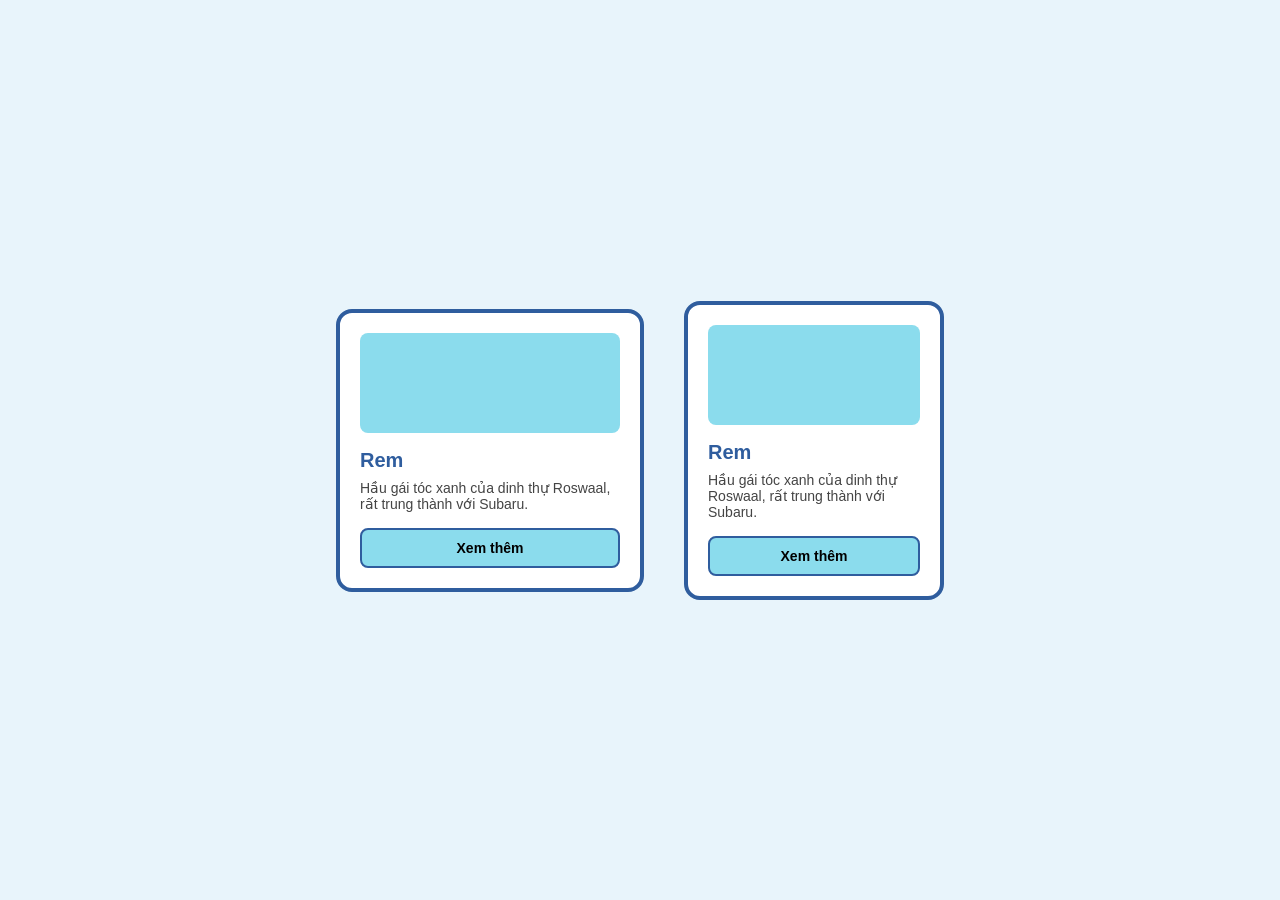
<file: bai-tap-tren-lop/index.html>
<!DOCTYPE html>
<html lang="vi">
<head>
    <meta charset="UTF-8">
    <meta name="viewport" content="width=device-width, initial-scale=1.0">
    <title>Re:Zero - Card Component</title>
    <link rel="stylesheet" href="style.css">
</head>
<body>
    <div class="container">
        <div class="card content-box">
            <div class="card-img"></div>
            <h2>Rem</h2>
            <p>Hầu gái tóc xanh của dinh thự Roswaal, rất trung thành với Subaru.</p>
            <button>Xem thêm</button>
        </div>
        <div class="card border-box">
            <div class="card-img"></div>
            <h2>Rem</h2>
            <p>Hầu gái tóc xanh của dinh thự Roswaal, rất trung thành với Subaru.</p>
            <button>Xem thêm</button>
        </div>
    </div>
</body>
</html>
</file>
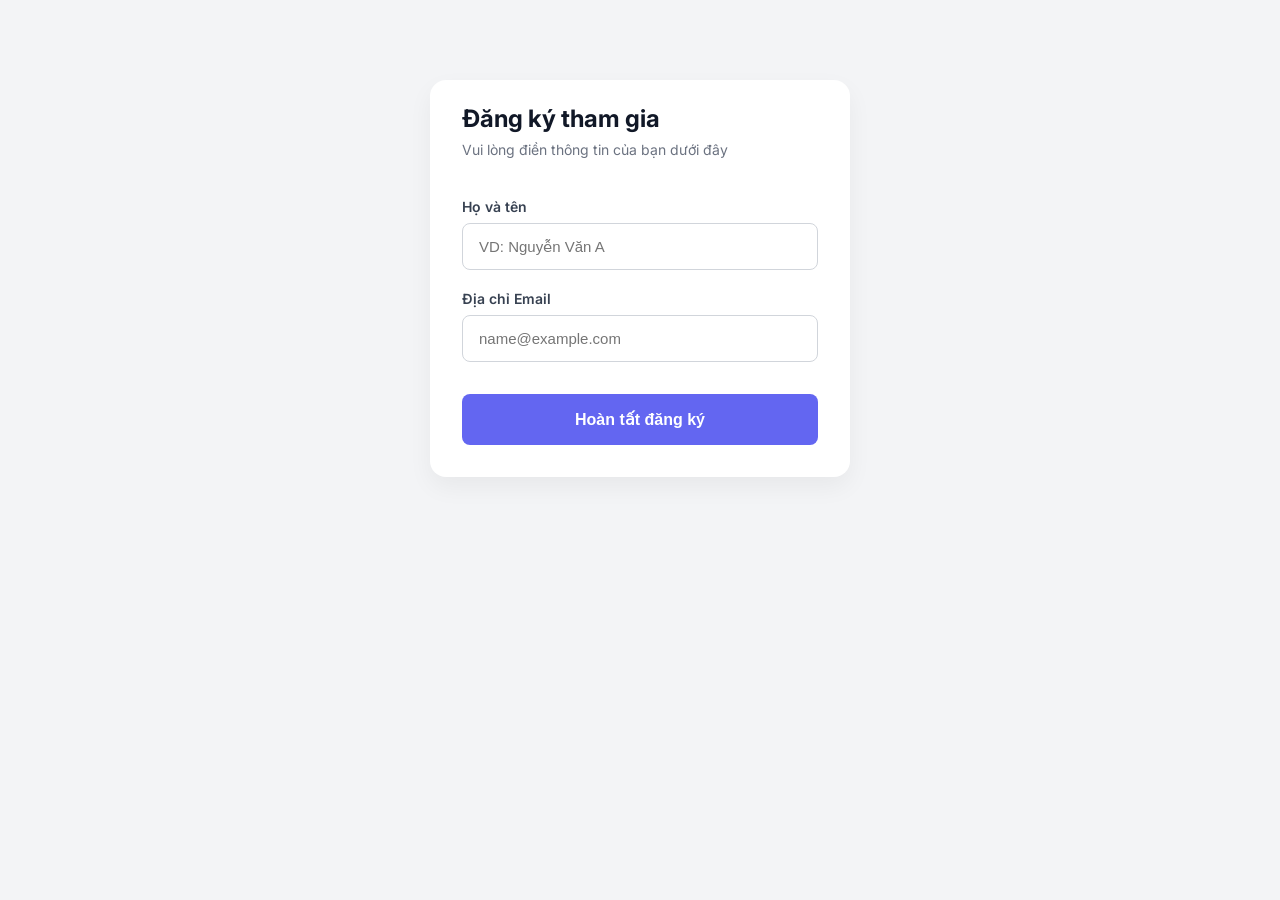
<file: bai-tap-ve-nha/bai-1/index.html>
<!DOCTYPE html>
<html lang="vi">
<head>
  <meta charset="UTF-8">
  <meta name="viewport" content="width=device-width, initial-scale=1.0">
  <title>Bài tập Box Model</title>
  <link rel="stylesheet" href="style.css">
  <link href="https://fonts.googleapis.com/css2?family=Inter:wght@400;500;600;700&display=swap" rel="stylesheet">
</head>
<body>

  <main class="profile-card">
    <header class="card-header">
      <h2>Đăng ký tham gia</h2>
      <p>Vui lòng điền thông tin của bạn dưới đây</p>
    </header>
    
    <form class="card-body" action="#" method="POST">
      <div class="form-group">
        <label for="fullname">Họ và tên</label>
        <input type="text" id="fullname" name="fullname" class="input-field" placeholder="VD: Nguyễn Văn A" required>
      </div>
      
      <div class="form-group">
        <label for="email">Địa chỉ Email</label>
        <input type="email" id="email" name="email" class="input-field" placeholder="name@example.com" required>
      </div>

      <button type="submit" class="btn-submit">Hoàn tất đăng ký</button>
    </form>
  </main>

</body>
</html>
</file>
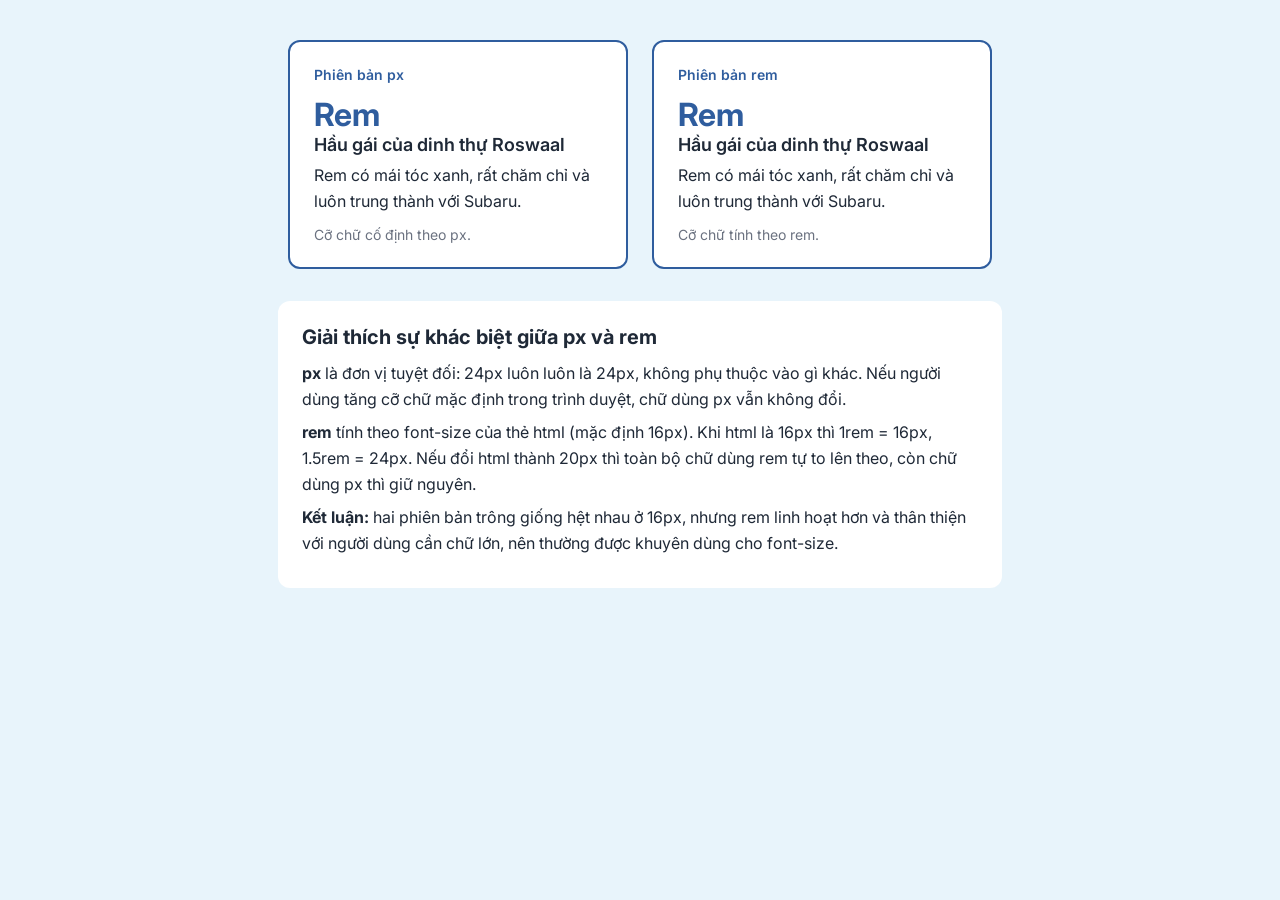
<file: bai-tap-ve-nha/bai-2/typography.html>
<!DOCTYPE html>
<html lang="vi">
<head>
  <meta charset="UTF-8">
  <meta name="viewport" content="width=device-width, initial-scale=1.0">
  <title>Typography px và rem</title>
  <link rel="preconnect" href="https://fonts.googleapis.com">
  <link rel="preconnect" href="https://fonts.gstatic.com" crossorigin>
  <link href="https://fonts.googleapis.com/css2?family=Inter:wght@400;600;700&display=swap" rel="stylesheet">
  <link rel="stylesheet" href="typography.css">
</head>
<body>

  <div class="container">

    <section class="box version-px">
      <p class="label">Phiên bản px</p>
      <h2 class="title">Rem</h2>
      <h3 class="subtitle">Hầu gái của dinh thự Roswaal</h3>
      <p class="text">Rem có mái tóc xanh, rất chăm chỉ và luôn trung thành với Subaru.</p>
      <p class="small">Cỡ chữ cố định theo px.</p>
    </section>

    <section class="box version-rem">
      <p class="label">Phiên bản rem</p>
      <h2 class="title">Rem</h2>
      <h3 class="subtitle">Hầu gái của dinh thự Roswaal</h3>
      <p class="text">Rem có mái tóc xanh, rất chăm chỉ và luôn trung thành với Subaru.</p>
      <p class="small">Cỡ chữ tính theo rem.</p>
    </section>

  </div>

  <section class="explain">
    <h2>Giải thích sự khác biệt giữa px và rem</h2>
    <p><strong>px</strong> là đơn vị tuyệt đối: 24px luôn luôn là 24px, không phụ thuộc vào gì khác. Nếu người dùng tăng cỡ chữ mặc định trong trình duyệt, chữ dùng px vẫn không đổi.</p>
    <p><strong>rem</strong> tính theo font-size của thẻ html (mặc định 16px). Khi html là 16px thì 1rem = 16px, 1.5rem = 24px. Nếu đổi html thành 20px thì toàn bộ chữ dùng rem tự to lên theo, còn chữ dùng px thì giữ nguyên.</p>
    <p><strong>Kết luận:</strong> hai phiên bản trông giống hệt nhau ở 16px, nhưng rem linh hoạt hơn và thân thiện với người dùng cần chữ lớn, nên thường được khuyên dùng cho font-size.</p>
  </section>

</body>
</html>
</file>
<file: bai-tap-tren-lop/style.css>
* {
    margin: 0;
    padding: 0;
    box-sizing: border-box;
}

body {
    background-color: #e8f4fb;
}

.container {
    display: flex;
    justify-content: center;
    align-items: center;
    height: 100vh;
}

.card {
    width: 260px;
    background-color: #ffffff;
    border: 4px solid #2f5d9e;
    border-radius: 16px;
    padding: 20px;
    margin: 20px;
    font-family: Arial, sans-serif;
}

.card-img {
    height: 100px;
    background-color: #8bdced;
    border-radius: 8px;
    margin-bottom: 16px;
}

.card h2 {
    font-size: 20px;
    color: #2f5d9e;
}

.card p {
    font-size: 14px;
    color: #444444;
    margin-top: 8px;
}

.card button {
    width: 100%;
    padding: 10px 16px;
    margin-top: 16px;
    background-color: #8bdced;
    border: 2px solid #2f5d9e;
    border-radius: 8px;
    font-size: 14px;
    font-weight: bold;
    cursor: pointer;
}

.content-box {
    box-sizing: content-box;
}
</file>
<file: bai-tap-ve-nha/bai-1/style.css>
* {
  box-sizing: border-box;
}

body {
  font-family: 'Inter', sans-serif;
  background-color: #f3f4f6;
  margin: 0;
  color: #1f2937;
}

.profile-card {
  background-color: #ffffff;
  width: 420px;
  margin: 80px auto; 
  border-radius: 16px;
  box-shadow: 0 10px 25px rgba(0, 0, 0, 0.05);
}

.card-header {
  padding: 24px 32px 16px;
}

.card-header h2 {
  margin: 0 0 8px 0;
  font-size: 24px;
  font-weight: 700;
  color: #111827;
}

.card-header p {
  margin: 0;
  font-size: 14px;
  color: #6b7280;
}

.card-body {
  padding: 24px 32px 32px;
}

.form-group {
  margin-bottom: 20px;
}

label {
  display: block;
  font-size: 14px;
  font-weight: 600;
  margin-bottom: 8px;
  color: #374151;
}

.input-field {
  width: 100%;
  padding: 14px 16px;
  border: 1px solid #d1d5db;
  border-radius: 8px;
  font-size: 15px;
  outline: none;
}

.btn-submit {
  width: 100%;
  padding: 16px 24px;
  background-color: #6366f1;
  color: #ffffff;
  border: none;
  border-radius: 8px;
  font-size: 16px;
  font-weight: 600;
  margin-top: 12px;
}
</file>
<file: bai-tap-ve-nha/bai-2/typography.css>
* {
  margin: 0;
  padding: 0;
  box-sizing: border-box;
}

html {
  font-size: 16px;
}

body {
  font-family: 'Inter', sans-serif;
  background-color: #e8f4fb;
  color: #1f2937;
  padding: 40px 20px;
}

.container {
  display: flex;
  justify-content: center;
  flex-wrap: wrap;
  gap: 24px;
}

.box {
  width: 340px;
  background-color: #ffffff;
  border: 2px solid #2f5d9e;
  border-radius: 12px;
  padding: 24px;
}

.label {
  font-weight: 600;
  color: #2f5d9e;
  margin-bottom: 12px;
}

.version-px .label { font-size: 14px; }
.version-px .title { font-size: 32px; }
.version-px .subtitle { font-size: 18px; }
.version-px .text { font-size: 16px; }
.version-px .small { font-size: 14px; }

.version-rem .label { font-size: 0.875rem; }
.version-rem .title { font-size: 2rem; }
.version-rem .subtitle { font-size: 1.125rem; }
.version-rem .text { font-size: 1rem; }
.version-rem .small { font-size: 0.875rem; }

.title {
  font-weight: 700;
  color: #2f5d9e;
}

.subtitle {
  font-weight: 600;
  margin-bottom: 8px;
}

.text {
  line-height: 1.6;
}

.small {
  color: #6b7280;
  margin-top: 12px;
}

.explain {
  max-width: 724px;
  margin: 32px auto 0;
  background-color: #ffffff;
  border-radius: 12px;
  padding: 24px;
}

.explain h2 {
  font-size: 1.25rem;
  margin-bottom: 12px;
}

.explain p {
  line-height: 1.6;
  margin-bottom: 8px;
}
</file>
